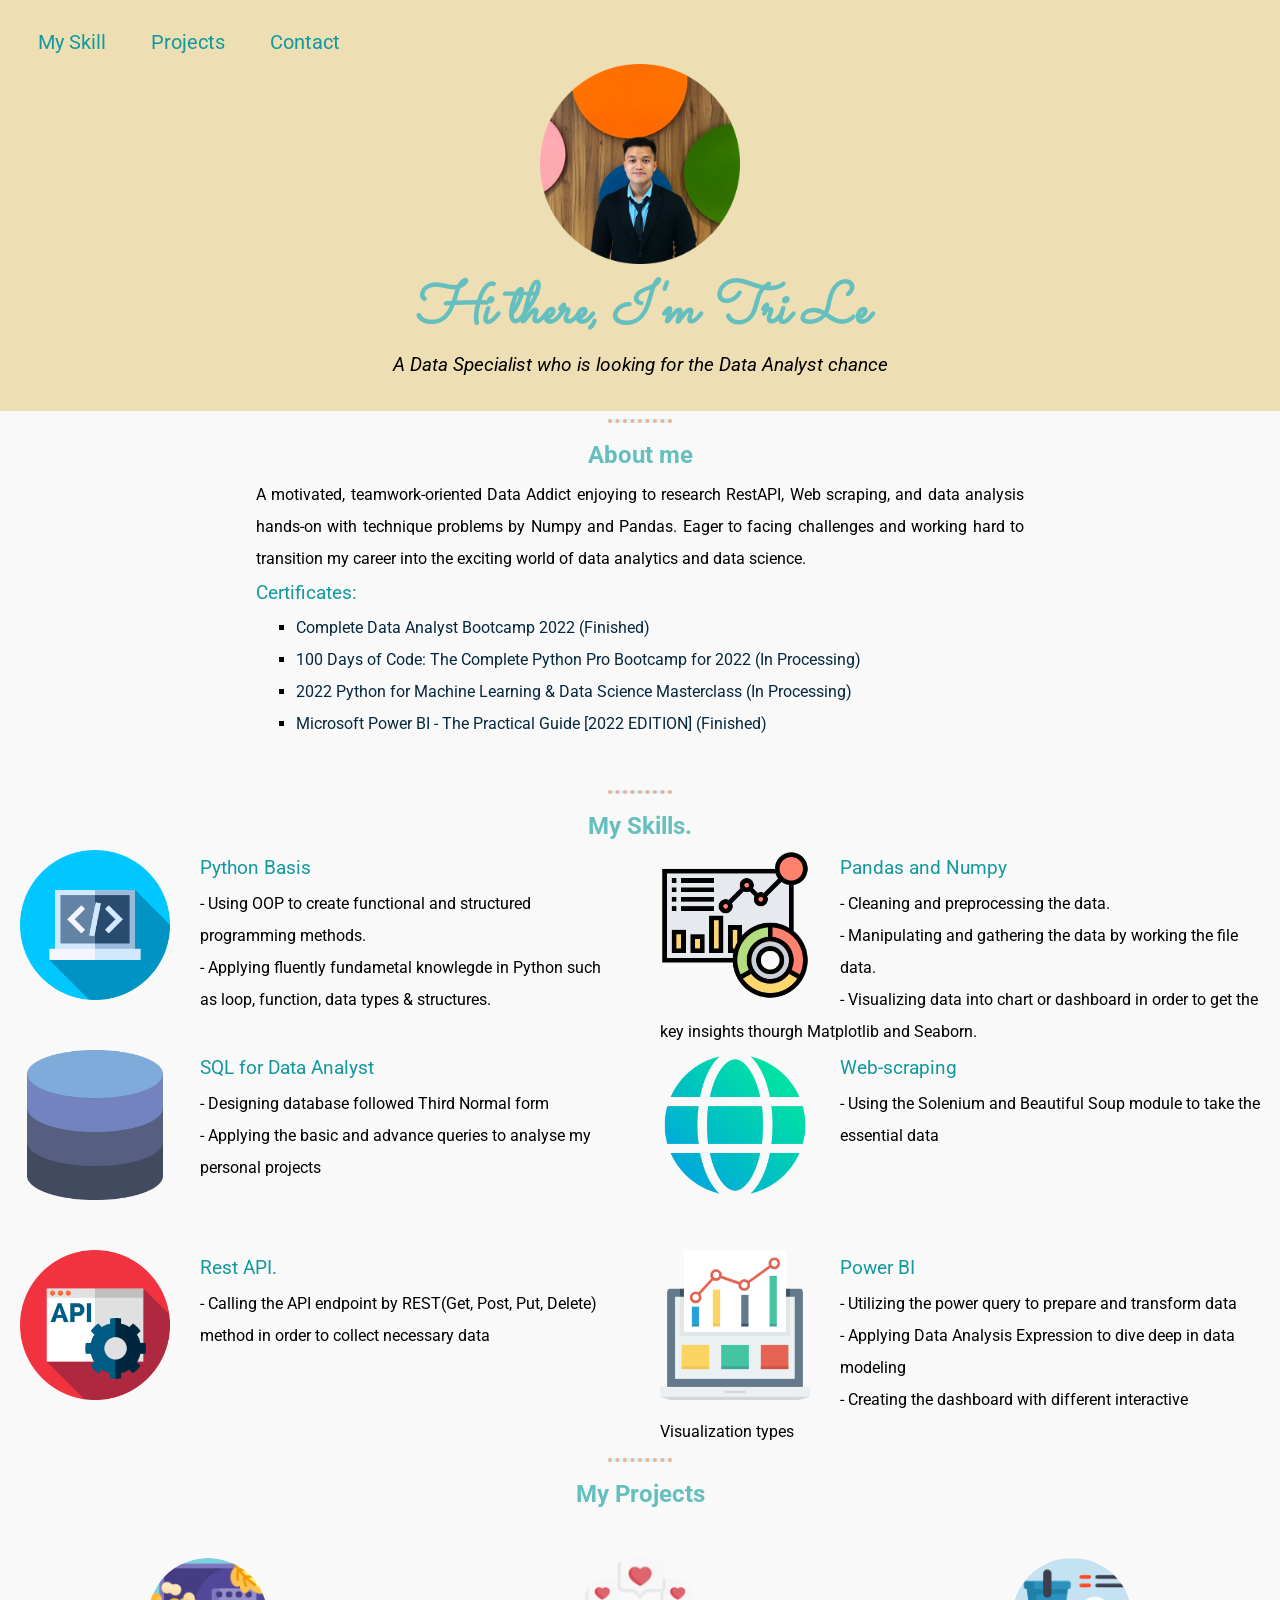
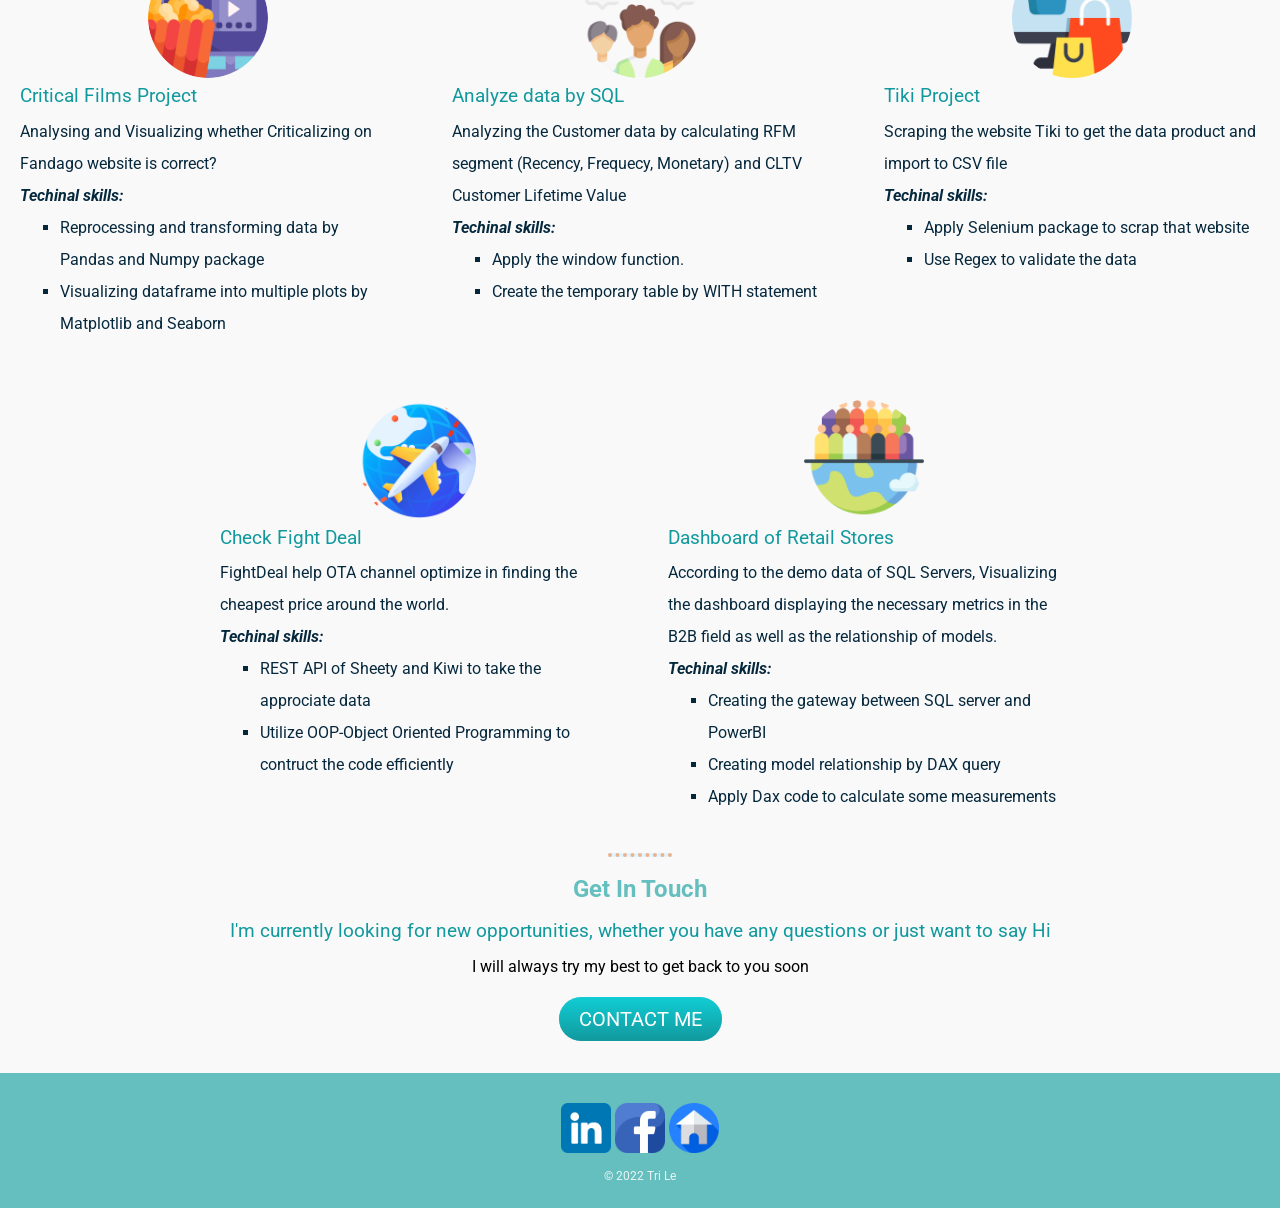
<file: index.html>
<!DOCTYPE html>
<html lang="en" dir="ltr">

<head>
  <meta charset="utf-8">
  <title>Tri Le's Person Site</title>
  <link rel="icon" href="My_image/favicon_io/T.ico">
  <link rel="stylesheet" href="CSS/style.css">
  <link rel="preconnect" href="https://fonts.googleapis.com">
  <link rel="preconnect" href="https://fonts.gstatic.com" crossorigin>
  <link href="https://fonts.googleapis.com/css2?family=Roboto:wght@300&family=Sacramento&display=swap" rel="stylesheet">
</head>

<body>
  <!-- image and introduce myself -->

  <div id="greetings">

    <div class="menu-bar">
      <a class="menu-bar" href=#About>About</a>
      <a class="menu-bar" href=#skills>My Skill</a>
      <a class="menu-bar" href=#projects>Projects</a>
      <a class="menu-bar" href=#contact-me>Contact</a>
    </div>

    <img src="My_image\Myprofile-modified.png" width="200" boder alt="Tri Le profile picture">
    <h1><em> Hi there, I'm Tri Le</em></h1>
    <p><em> A Data Specialist who is looking for the Data Analyst chance</em></p>
  </div>

  <hr>
  <div id="About">
    <h2>About me</h2>
    <p> A motivated, teamwork-oriented Data Addict enjoying to research RestAPI, Web scraping, and data analysis
      hands-on with technique problems by Numpy and Pandas.
      Eager to facing challenges and working hard to transition my career into the exciting world of data analytics and data science.
    </p>
    <div class="certificate">
      <h3>Certificates:</h3>
      <ul>
        <li><a class="certificate-id" href="https://udemy-certificate.s3.amazonaws.com/image/UC-2bb9afed-6eb8-46be-9185-d0eb0cf333e5.jpg">Complete Data Analyst Bootcamp 2022 (Finished)</a></li>
        <li><a class="certificate-id" >100 Days of Code: The Complete Python Pro Bootcamp for 2022 (In Processing)</a></li>
        <li><a class="certificate-id" >2022 Python for Machine Learning & Data Science Masterclass (In Processing)</a></li>
        <li><a class="certificate-id" href="https://udemy-certificate.s3.amazonaws.com/image/UC-3fcef7e0-9edd-4aa6-8805-b3a15473cf5a.jpg">Microsoft Power BI - The Practical Guide [2022 EDITION] (Finished)</a></li>
      </ul>
    </div>
  </div>

  <hr>
  <div id="skills">
    <h2>My Skills.</h2>

    <div class="skill-wrap">

      <div class="skill-row">
        <img class="skill-img" src="My_image\skill and project\python-img.png" alt="python_img">
        <h3>Python Basis</h3>
        <p>- Using OOP to create functional and structured programming methods.</p>
        <p>- Applying fluently fundametal knowlegde in Python such as loop, function, data types & structures.</p>
      </div>

      <div class="skill-row">
        <img class="skill-img" src="My_image\skill and project\pd-np.png" alt="data-img">
        <h3>Pandas and Numpy</h3>
        <p>- Cleaning and preprocessing the data.</p>
        <p>- Manipulating and gathering the data by working the file data.</p>
        <p>- Visualizing data into chart or dashboard in order to get the key insights thourgh Matplotlib and Seaborn.</p>
      </div>

      <div class="skill-row">
        <img class="skill-img" src="My_image\skill and project\sql.png" alt="sql_img">
        <h3>SQL for Data Analyst</h3>
        <p>- Designing database followed Third Normal form</p>
        <p>- Applying the basic and advance queries to analyse my personal projects</p>
      </div>

      <div class="skill-row">
        <img class="skill-img" src="My_image\skill and project\webscrap.png" alt="data-img">
        <h3>Web-scraping</h3>
        <p>- Using the Solenium and Beautiful Soup module to take the essential data</p>
      </div>

      <div class="skill-row">
        <img class="skill-img" src="My_image\skill and project\api.png" alt="AWS-img">
        <h3>Rest API.</h3>
        <p>- Calling the API endpoint by REST(Get, Post, Put, Delete) method in order to collect necessary data</p>
      </div>

      <div class="skill-row">
        <img class="skill-img" src="My_image\skill and project\power-bi.png" alt="data-img">
        <h3>Power BI</h3>
        <p>- Utilizing the power query to prepare and transform data</p>
        <p>- Applying Data Analysis Expression to dive deep in data modeling</p>
        <p>- Creating the dashboard with different interactive Visualization types</p>
      </div>

    </div>

  </div>

  <hr>
  <div id="projects">
    <h2>My Projects</h2>

    <div class="project-wrap-1">

      <div class="projects-row"><a href="https://github.com/Trihamhochoi/Critical-Films-Project">
        <img class="project-img" src="My_image\skill and project\tv.png" alt="">
        <h3>Critical Films Project</h3>
        <p>Analysing and Visualizing whether Criticalizing on Fandago website is correct?</p>
        <p> <em><strong>Techinal skills:</strong></em></p>
        <ul class="list-project">
          <li> Reprocessing and transforming data by Pandas and Numpy package</li>
          <li>Visualizing dataframe into multiple plots by Matplotlib and Seaborn</li>
        </ul>
      </a>
      </div>

      <div class="projects-row"><a href="https://github.com/Trihamhochoi/Customer-Analysis">
          <img class="project-img" src="My_image\skill and project\customer-project.png" alt="">
          <h3>Analyze data by SQL</h3>
          <p>Analyzing the Customer data by calculating RFM segment (Recency, Frequecy, Monetary) and CLTV Customer Lifetime Value</p>
          <p><em><strong>Techinal skills:</strong></em></p>
          <ul class="list-project">
            <li>Apply the window function.</li>
            <li>Create the temporary table by WITH statement</li>
          </ul>
        </a>
      </div>

      <div class="projects-row"><a href="https://colab.research.google.com/drive/1Kr-dC5v6n1t57xVo5xJyvqEBjq7cTSQG?usp=sharing">
        <img class="project-img" src="My_image\skill and project\tiki-project.png" alt="">
        <h3>Tiki Project</h3>
        <p>Scraping the website Tiki to get the data product and import to CSV file</p>
        <p> <em><strong>Techinal skills:</strong></em></p>
        <ul class="list-project">
          <li>Apply Selenium package to scrap that website</li>
          <li>Use Regex to validate the data</li>
        </ul>
      </a>
      </div>
    </div>

    <div class="project-wrap-2">
      <div class="projects-row" "item-4"><a href="https://github.com/Trihamhochoi/FlightDealProject">
        <img class="project-img" src="My_image\skill and project\flightdeal.png" alt="project-img">
        <h3>Check Fight Deal</h3>
        <p>FightDeal help OTA channel optimize in finding the cheapest price around the world.</p>
        <p> <em><strong>Techinal skills:</strong></em></p>
        <ul class="list-project">
          <li> REST API of Sheety and Kiwi to take the approciate data</li>
          <li>Utilize OOP-Object Oriented Programming to contruct the code efficiently</li>
        </ul>
      </a>
      </div>

      <div class="projects-row"><a href="https://github.com/Trihamhochoi/Dashboard-of-Retail-Stores.git">
        <img class="project-img" src="My_image\skill and project\people.png" alt="">
        <h3>Dashboard of Retail Stores</h3>
        <p>
        According to the demo data of SQL Servers, Visualizing the dashboard displaying the necessary metrics in the B2B field as well as the relationship of models.
        </p>
        <p> <em><strong>Techinal skills:</strong></em></p>
        <ul class="list-project">
          <li>Creating the gateway between SQL server and PowerBI</li>
          <li>Creating model relationship by DAX query</li>
          <li>Apply Dax code to calculate some measurements</li>
        </ul>
      </a>
      </div>

    </div>

  </div>

  <hr>
  <div id="contact-me">
    <h2>Get In Touch</h2>
    <h3>I'm currently looking for new opportunities, whether you have any questions or just want to say Hi</h3>
    <p>I will always try my best to get back to you soon </p>
    <a class="btn" href="My_contact.html">CONTACT ME</a>
  </div>

  <div class="bottom">
    <a class="footer-link" href="https://www.linkedin.com/in/tri-le-a7760a19b/"><img class="linkedIn" src="My_image\icon\linkedIn.png" alt="linkedIn"></a>
    <a class="footer-link" href="https://www.facebook.com/tri.le.9022662"><img class="facebook" src="My_image\icon\facebook.png" alt="facebook"></a>
    <a class="footer-link" href=#greetings><img class="home" src="My_image\icon\home.png" alt="home"></a>
    <!--p>If you're interested please contact me through <a href="My_contact.html">this link</a> </p-->
    <p class="copyright">© 2022 Tri Le </p>
  </div>
</body>

</html>
</file>
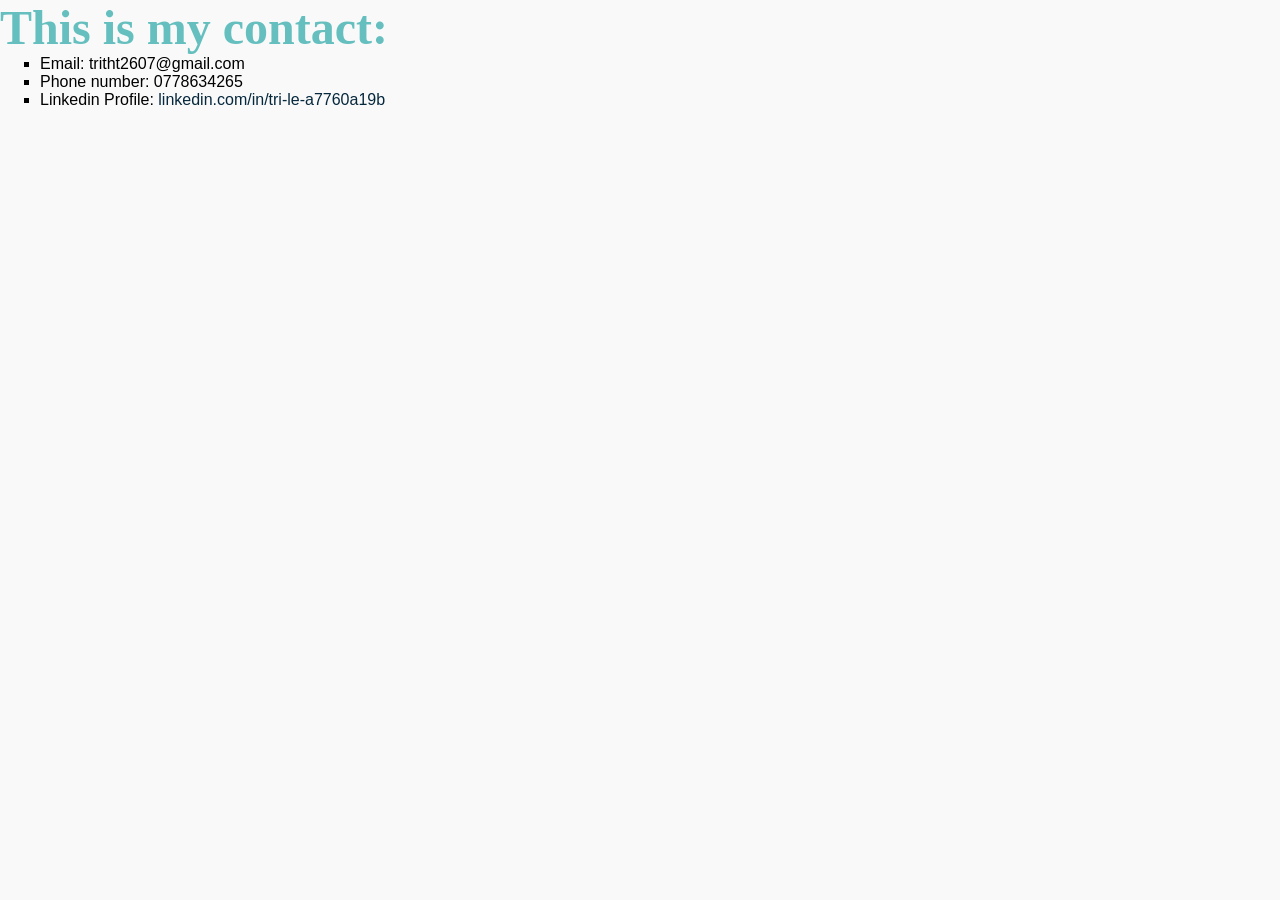
<file: My_contact.html>
<!DOCTYPE html>
<html lang="en" dir="ltr">
  <head>
    <meta charset="utf-8">
    <title>My contact</title>
    <link rel="stylesheet" href="CSS/style.css">
  </head>
  <body>
    <h1>This is my contact:</h1>
    <ul>
      <li>Email: tritht2607@gmail.com</li>
      <li>Phone number: 0778634265</li>
      <li>Linkedin Profile: <a href="https://www.linkedin.com/in/tri-le-a7760a19b/">linkedin.com/in/tri-le-a7760a19b</a></li>
    </ul>
  </body>
</html>
</file>
<file: CSS/style.css>
/**** DEFINE TAG SELECTOR****/
body {
  background-color: #F9F9F9;
  margin: 0;
  font-family: 'Roboto', sans-serif;
}

hr {
  border-style: none;
  border-top: 4px dotted;
  border-color: #ECB390;
  background-color: #DFF6FF;
  width: 5%;
}

h1{
  font-size: 3em;
  color:#66BFBF;
  font-family: 'Sacramento', cursive;
  margin: 0 auto;
}

h2{
  color:#66BFBF;
  font-weight: bolder;
  text-align: center;
  margin: 0 0;
  line-height: 2;
}

h3{
  color: #11999E;
  font-weight: normal;
  margin: 0;
}
a {
  color: #06283D;
  font-weight: normal;
  text-decoration: none;

}


p{
  margin: 0;
}

ul{
  margin: 0 auto;
}
li{
  list-style-type: square;
}



/**** DEFINE EACH PART OF PORTFOLIO****/
#greetings{
  background-color:#EDDFB3;
  padding: 20px 0 35px;
  text-align: center;
  font-size: 1.2em;
}

#About{
  width: 60%;
  margin: 0 auto 50px;
  text-align: justify;
  line-height: 2;
}
#skills{

}
#project{

}
#contact-me{
  margin: 0 auto 50px;
  text-align: center;
  line-height: 2;
}

/**** DEFINE CLASS SELECTOR****/
.menu-bar{
  position:relative;
  right: 250px;
  color: #11999E;
  font-weight: border;
  font-size: 1.25rem;
  margin: 10px 20px;
}
.menu-bar:hover{
  color:#47B5FF;
}

.certificate{
  font-weight: normal;
}
.certificate-id:hover{
  color:#47B5FF;
}

.bottom{
  background-color: #66BFBF;
  margin: 0 auto;
  padding: 30px 0 20px 0;
  text-align: center;
  line-height: 2;
}

/***** DEFINE GRID CLASS *****/
.skill-wrap{
  display: grid;
  grid-template-columns: repeat(2, 1fr);
  grid-template-rows: 200px 200px 200px;
}

.skill-row{
  margin: 0 20px 0 20px;
  text-align: left;
  line-height: 2;
}

.project-wrap-1{
  display: grid;
  grid-template-columns: repeat(3, 1fr);
  column-gap: 1em;
  margin: 20px 0;
}

.project-wrap-2{
  display: grid;
  grid-template-columns: repeat(2, 1fr);
  margin: 20px 200px;
  column-gap: 1em;
}

.projects-row{
  padding: 20px;
  text-align: left;
  line-height: 2;
}
.projects-row:hover{
    background-color:#BBE1FA;
    opacity: 0.8;
}

/***** IMAGE CLASS *****/

.skill-img{
  width: 150px;
  float: left;
  margin-right:30px;
}

.project-img{
  display: block;
  border-radius: 60px;
  width: 120px;
  margin: 0 auto;
}

/***** ICON CLASS *****/
.facebook,.home,.linkedIn{
  width: 50px;
}

/***** BUTTON CLASS *****/

.btn{
  position: relative;
  top: 1rem;
  background: #b2c2db;
  background-image: linear-gradient(top, #11cdd4, #11999e);
  background-image: linear-gradient(to bottom, #11cdd4, #11999e);
  border-radius: 60px;
  font-family: 'Roboto', sans-serif;
  color: #ffffff;
  font-size: 20px;
  padding: 10px 20px 10px 20px;
  text-decoration: none;
}

.btn:hover {
  background: #f0f2bd;
  background-image: linear-gradient(top, #c3d0eb, #074adb);
  background-image: linear-gradient(to bottom, #c3d0eb, #074adb);
  text-decoration: none;
}

/***** COPYRIGHT CLASS *****/
.copyright{
  color: #EAF6F6;
  font-size: 0.75rem;
}

/*p{
  font-family: "Lucida Console","Courier New",monospace;
}*/
</file>
